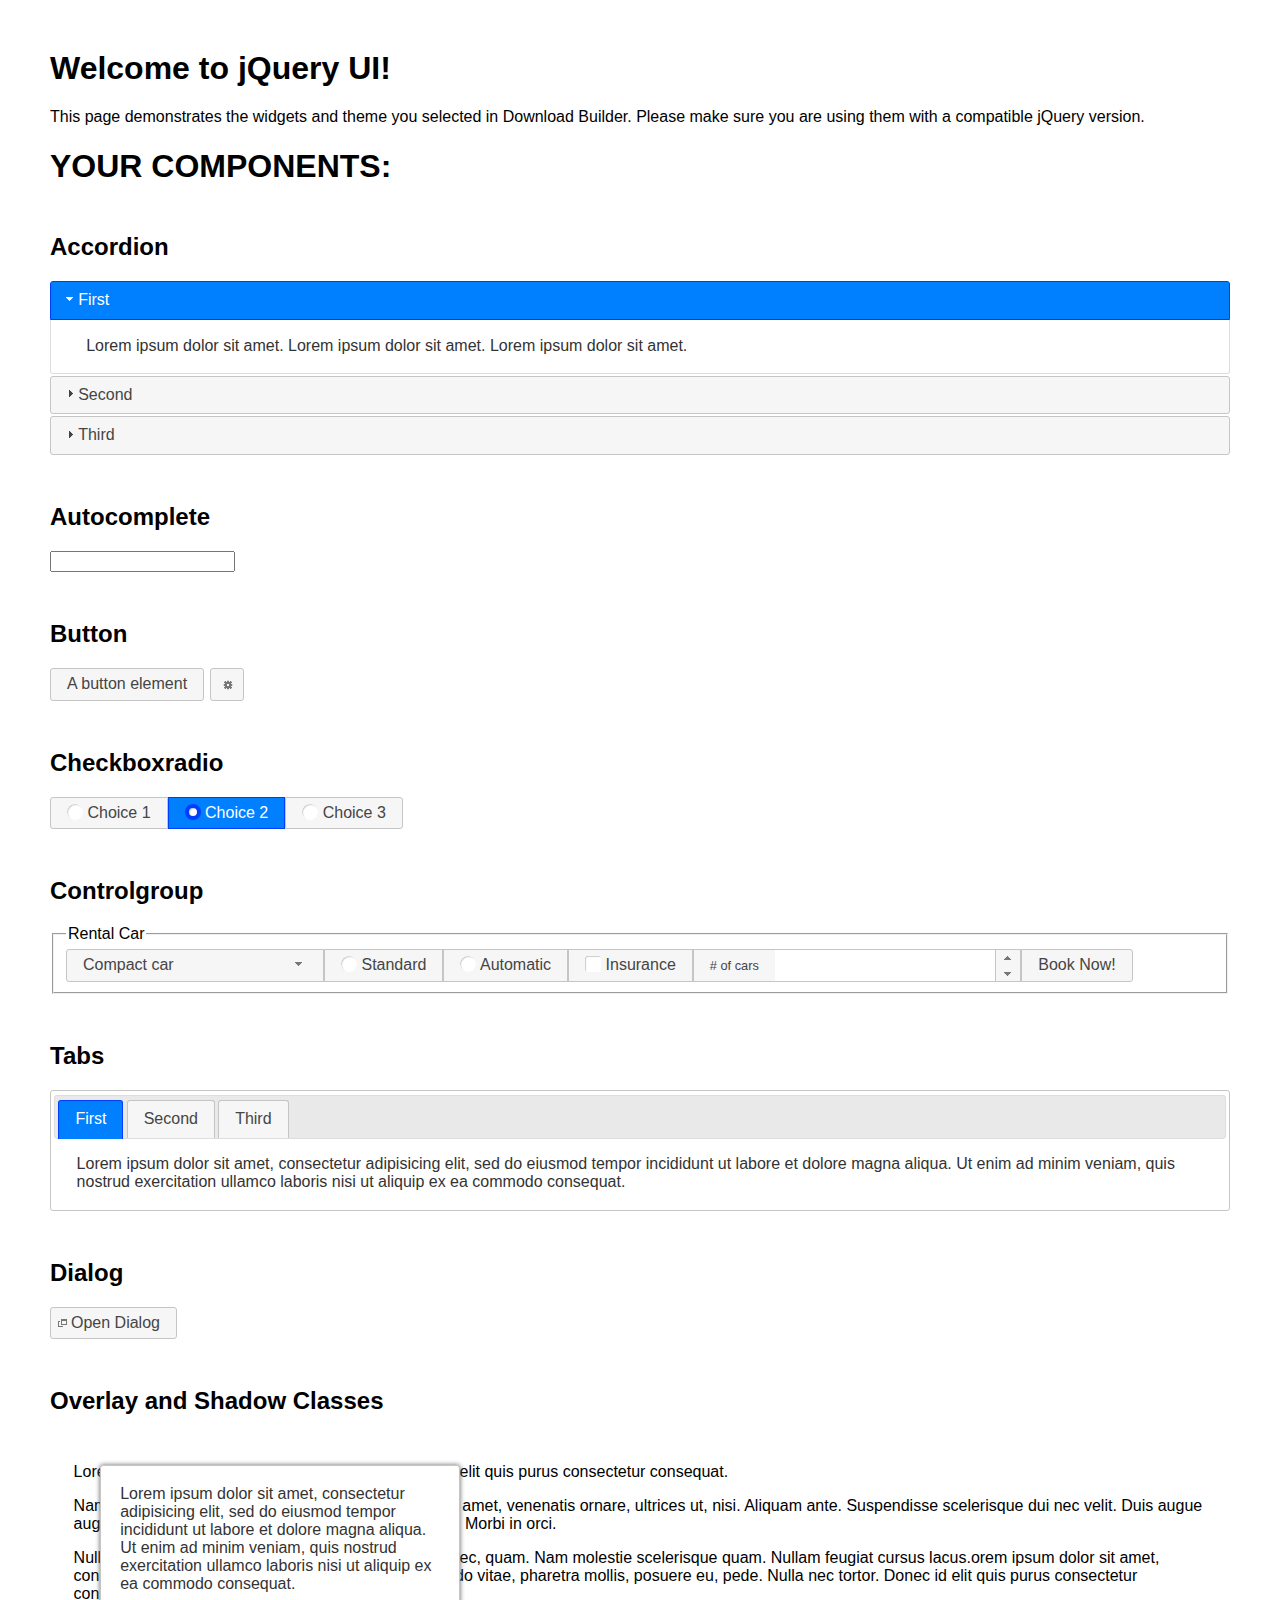
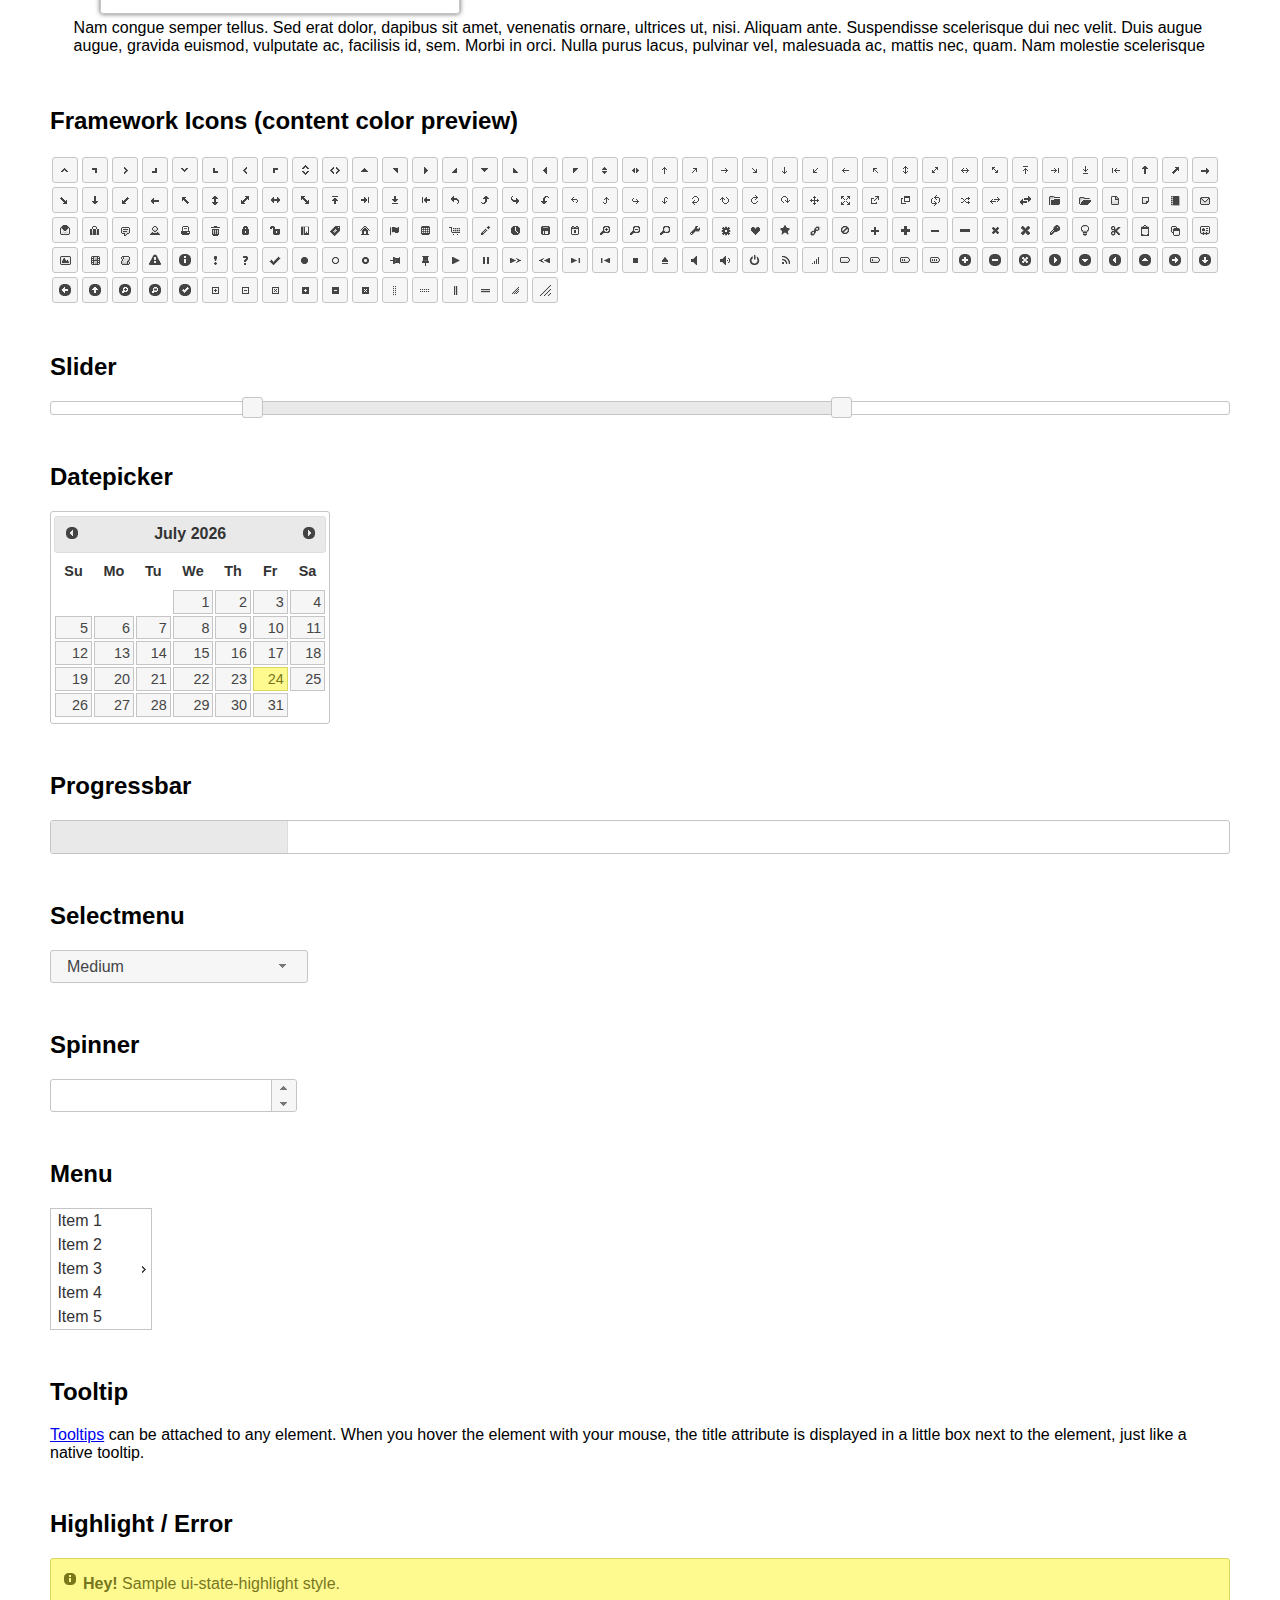
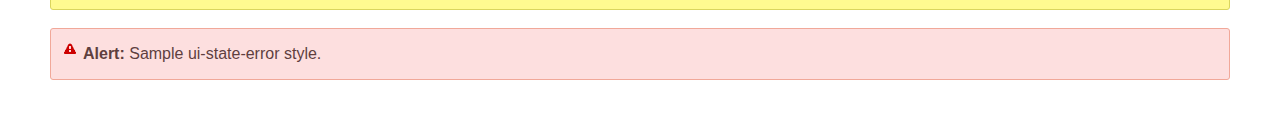
<file: js/jquery-ui/index.html>
<!doctype html>
<html lang="us">
<head>
	<meta charset="utf-8">
	<title>jQuery UI Example Page</title>
	<link href="jquery-ui.css" rel="stylesheet">
	<style>
	body{
		font-family: "Trebuchet MS", sans-serif;
		margin: 50px;
	}
	.demoHeaders {
		margin-top: 2em;
	}
	#dialog-link {
		padding: .4em 1em .4em 20px;
		text-decoration: none;
		position: relative;
	}
	#dialog-link span.ui-icon {
		margin: 0 5px 0 0;
		position: absolute;
		left: .2em;
		top: 50%;
		margin-top: -8px;
	}
	#icons {
		margin: 0;
		padding: 0;
	}
	#icons li {
		margin: 2px;
		position: relative;
		padding: 4px 0;
		cursor: pointer;
		float: left;
		list-style: none;
	}
	#icons span.ui-icon {
		float: left;
		margin: 0 4px;
	}
	.fakewindowcontain .ui-widget-overlay {
		position: absolute;
	}
	select {
		width: 200px;
	}
	</style>
</head>
<body>

<h1>Welcome to jQuery UI!</h1>

<div class="ui-widget">
	<p>This page demonstrates the widgets and theme you selected in Download Builder. Please make sure you are using them with a compatible jQuery version.</p>
</div>

<h1>YOUR COMPONENTS:</h1>


<!-- Accordion -->
<h2 class="demoHeaders">Accordion</h2>
<div id="accordion">
	<h3>First</h3>
	<div>Lorem ipsum dolor sit amet. Lorem ipsum dolor sit amet. Lorem ipsum dolor sit amet.</div>
	<h3>Second</h3>
	<div>Phasellus mattis tincidunt nibh.</div>
	<h3>Third</h3>
	<div>Nam dui erat, auctor a, dignissim quis.</div>
</div>



<!-- Autocomplete -->
<h2 class="demoHeaders">Autocomplete</h2>
<div>
	<input id="autocomplete" title="type &quot;a&quot;">
</div>



<!-- Button -->
<h2 class="demoHeaders">Button</h2>
<button id="button">A button element</button>
<button id="button-icon">An icon-only button</button>



<!-- Checkboxradio -->
<h2 class="demoHeaders">Checkboxradio</h2>
<form style="margin-top: 1em;">
	<div id="radioset">
		<input type="radio" id="radio1" name="radio"><label for="radio1">Choice 1</label>
		<input type="radio" id="radio2" name="radio" checked="checked"><label for="radio2">Choice 2</label>
		<input type="radio" id="radio3" name="radio"><label for="radio3">Choice 3</label>
	</div>
</form>



<!-- Controlgroup -->
<h2 class="demoHeaders">Controlgroup</h2>
<fieldset>
	<legend>Rental Car</legend>
	<div id="controlgroup">
		<select id="car-type">
			<option>Compact car</option>
			<option>Midsize car</option>
			<option>Full size car</option>
			<option>SUV</option>
			<option>Luxury</option>
			<option>Truck</option>
			<option>Van</option>
		</select>
		<label for="transmission-standard">Standard</label>
		<input type="radio" name="transmission" id="transmission-standard">
		<label for="transmission-automatic">Automatic</label>
		<input type="radio" name="transmission" id="transmission-automatic">
		<label for="insurance">Insurance</label>
		<input type="checkbox" name="insurance" id="insurance">
		<label for="horizontal-spinner" class="ui-controlgroup-label"># of cars</label>
		<input id="horizontal-spinner" class="ui-spinner-input">
		<button>Book Now!</button>
	</div>
</fieldset>



<!-- Tabs -->
<h2 class="demoHeaders">Tabs</h2>
<div id="tabs">
	<ul>
		<li><a href="#tabs-1">First</a></li>
		<li><a href="#tabs-2">Second</a></li>
		<li><a href="#tabs-3">Third</a></li>
	</ul>
	<div id="tabs-1">Lorem ipsum dolor sit amet, consectetur adipisicing elit, sed do eiusmod tempor incididunt ut labore et dolore magna aliqua. Ut enim ad minim veniam, quis nostrud exercitation ullamco laboris nisi ut aliquip ex ea commodo consequat.</div>
	<div id="tabs-2">Phasellus mattis tincidunt nibh. Cras orci urna, blandit id, pretium vel, aliquet ornare, felis. Maecenas scelerisque sem non nisl. Fusce sed lorem in enim dictum bibendum.</div>
	<div id="tabs-3">Nam dui erat, auctor a, dignissim quis, sollicitudin eu, felis. Pellentesque nisi urna, interdum eget, sagittis et, consequat vestibulum, lacus. Mauris porttitor ullamcorper augue.</div>
</div>



<h2 class="demoHeaders">Dialog</h2>
<p>
	<button id="dialog-link" class="ui-button ui-corner-all ui-widget">
		<span class="ui-icon ui-icon-newwin"></span>Open Dialog
	</button>
</p>

<h2 class="demoHeaders">Overlay and Shadow Classes</h2>
<div style="position: relative; width: 96%; height: 200px; padding:1% 2%; overflow:hidden;" class="fakewindowcontain">
	<p>Lorem ipsum dolor sit amet,  Nulla nec tortor. Donec id elit quis purus consectetur consequat. </p><p>Nam congue semper tellus. Sed erat dolor, dapibus sit amet, venenatis ornare, ultrices ut, nisi. Aliquam ante. Suspendisse scelerisque dui nec velit. Duis augue augue, gravida euismod, vulputate ac, facilisis id, sem. Morbi in orci. </p><p>Nulla purus lacus, pulvinar vel, malesuada ac, mattis nec, quam. Nam molestie scelerisque quam. Nullam feugiat cursus lacus.orem ipsum dolor sit amet, consectetur adipiscing elit. Donec libero risus, commodo vitae, pharetra mollis, posuere eu, pede. Nulla nec tortor. Donec id elit quis purus consectetur consequat. </p><p>Nam congue semper tellus. Sed erat dolor, dapibus sit amet, venenatis ornare, ultrices ut, nisi. Aliquam ante. Suspendisse scelerisque dui nec velit. Duis augue augue, gravida euismod, vulputate ac, facilisis id, sem. Morbi in orci. Nulla purus lacus, pulvinar vel, malesuada ac, mattis nec, quam. Nam molestie scelerisque quam. </p><p>Nullam feugiat cursus lacus.orem ipsum dolor sit amet, consectetur adipiscing elit. Donec libero risus, commodo vitae, pharetra mollis, posuere eu, pede. Nulla nec tortor. Donec id elit quis purus consectetur consequat. Nam congue semper tellus. Sed erat dolor, dapibus sit amet, venenatis ornare, ultrices ut, nisi. Aliquam ante. </p><p>Suspendisse scelerisque dui nec velit. Duis augue augue, gravida euismod, vulputate ac, facilisis id, sem. Morbi in orci. Nulla purus lacus, pulvinar vel, malesuada ac, mattis nec, quam. Nam molestie scelerisque quam. Nullam feugiat cursus lacus.orem ipsum dolor sit amet, consectetur adipiscing elit. Donec libero risus, commodo vitae, pharetra mollis, posuere eu, pede. Nulla nec tortor. Donec id elit quis purus consectetur consequat. Nam congue semper tellus. Sed erat dolor, dapibus sit amet, venenatis ornare, ultrices ut, nisi. </p>

	<!-- ui-dialog -->
	<div class="ui-widget-overlay ui-front"></div>
	<div style="position: absolute; width: 320px; left: 50px; top: 30px; padding: 1.2em" class="ui-widget ui-front ui-widget-content ui-corner-all ui-widget-shadow">
		Lorem ipsum dolor sit amet, consectetur adipisicing elit, sed do eiusmod tempor incididunt ut labore et dolore magna aliqua. Ut enim ad minim veniam, quis nostrud exercitation ullamco laboris nisi ut aliquip ex ea commodo consequat.
	</div>

</div>

<!-- ui-dialog -->
<div id="dialog" title="Dialog Title">
	<p>Lorem ipsum dolor sit amet, consectetur adipisicing elit, sed do eiusmod tempor incididunt ut labore et dolore magna aliqua. Ut enim ad minim veniam, quis nostrud exercitation ullamco laboris nisi ut aliquip ex ea commodo consequat.</p>
</div>



<h2 class="demoHeaders">Framework Icons (content color preview)</h2>
<ul id="icons" class="ui-widget ui-helper-clearfix">
	<li class="ui-state-default ui-corner-all" title=".ui-icon-caret-1-n"><span class="ui-icon ui-icon-caret-1-n"></span></li>
	<li class="ui-state-default ui-corner-all" title=".ui-icon-caret-1-ne"><span class="ui-icon ui-icon-caret-1-ne"></span></li>
	<li class="ui-state-default ui-corner-all" title=".ui-icon-caret-1-e"><span class="ui-icon ui-icon-caret-1-e"></span></li>
	<li class="ui-state-default ui-corner-all" title=".ui-icon-caret-1-se"><span class="ui-icon ui-icon-caret-1-se"></span></li>
	<li class="ui-state-default ui-corner-all" title=".ui-icon-caret-1-s"><span class="ui-icon ui-icon-caret-1-s"></span></li>
	<li class="ui-state-default ui-corner-all" title=".ui-icon-caret-1-sw"><span class="ui-icon ui-icon-caret-1-sw"></span></li>
	<li class="ui-state-default ui-corner-all" title=".ui-icon-caret-1-w"><span class="ui-icon ui-icon-caret-1-w"></span></li>
	<li class="ui-state-default ui-corner-all" title=".ui-icon-caret-1-nw"><span class="ui-icon ui-icon-caret-1-nw"></span></li>
	<li class="ui-state-default ui-corner-all" title=".ui-icon-caret-2-n-s"><span class="ui-icon ui-icon-caret-2-n-s"></span></li>
	<li class="ui-state-default ui-corner-all" title=".ui-icon-caret-2-e-w"><span class="ui-icon ui-icon-caret-2-e-w"></span></li>
	<li class="ui-state-default ui-corner-all" title=".ui-icon-triangle-1-n"><span class="ui-icon ui-icon-triangle-1-n"></span></li>
	<li class="ui-state-default ui-corner-all" title=".ui-icon-triangle-1-ne"><span class="ui-icon ui-icon-triangle-1-ne"></span></li>
	<li class="ui-state-default ui-corner-all" title=".ui-icon-triangle-1-e"><span class="ui-icon ui-icon-triangle-1-e"></span></li>
	<li class="ui-state-default ui-corner-all" title=".ui-icon-triangle-1-se"><span class="ui-icon ui-icon-triangle-1-se"></span></li>
	<li class="ui-state-default ui-corner-all" title=".ui-icon-triangle-1-s"><span class="ui-icon ui-icon-triangle-1-s"></span></li>
	<li class="ui-state-default ui-corner-all" title=".ui-icon-triangle-1-sw"><span class="ui-icon ui-icon-triangle-1-sw"></span></li>
	<li class="ui-state-default ui-corner-all" title=".ui-icon-triangle-1-w"><span class="ui-icon ui-icon-triangle-1-w"></span></li>
	<li class="ui-state-default ui-corner-all" title=".ui-icon-triangle-1-nw"><span class="ui-icon ui-icon-triangle-1-nw"></span></li>
	<li class="ui-state-default ui-corner-all" title=".ui-icon-triangle-2-n-s"><span class="ui-icon ui-icon-triangle-2-n-s"></span></li>
	<li class="ui-state-default ui-corner-all" title=".ui-icon-triangle-2-e-w"><span class="ui-icon ui-icon-triangle-2-e-w"></span></li>
	<li class="ui-state-default ui-corner-all" title=".ui-icon-arrow-1-n"><span class="ui-icon ui-icon-arrow-1-n"></span></li>
	<li class="ui-state-default ui-corner-all" title=".ui-icon-arrow-1-ne"><span class="ui-icon ui-icon-arrow-1-ne"></span></li>
	<li class="ui-state-default ui-corner-all" title=".ui-icon-arrow-1-e"><span class="ui-icon ui-icon-arrow-1-e"></span></li>
	<li class="ui-state-default ui-corner-all" title=".ui-icon-arrow-1-se"><span class="ui-icon ui-icon-arrow-1-se"></span></li>
	<li class="ui-state-default ui-corner-all" title=".ui-icon-arrow-1-s"><span class="ui-icon ui-icon-arrow-1-s"></span></li>
	<li class="ui-state-default ui-corner-all" title=".ui-icon-arrow-1-sw"><span class="ui-icon ui-icon-arrow-1-sw"></span></li>
	<li class="ui-state-default ui-corner-all" title=".ui-icon-arrow-1-w"><span class="ui-icon ui-icon-arrow-1-w"></span></li>
	<li class="ui-state-default ui-corner-all" title=".ui-icon-arrow-1-nw"><span class="ui-icon ui-icon-arrow-1-nw"></span></li>
	<li class="ui-state-default ui-corner-all" title=".ui-icon-arrow-2-n-s"><span class="ui-icon ui-icon-arrow-2-n-s"></span></li>
	<li class="ui-state-default ui-corner-all" title=".ui-icon-arrow-2-ne-sw"><span class="ui-icon ui-icon-arrow-2-ne-sw"></span></li>
	<li class="ui-state-default ui-corner-all" title=".ui-icon-arrow-2-e-w"><span class="ui-icon ui-icon-arrow-2-e-w"></span></li>
	<li class="ui-state-default ui-corner-all" title=".ui-icon-arrow-2-se-nw"><span class="ui-icon ui-icon-arrow-2-se-nw"></span></li>
	<li class="ui-state-default ui-corner-all" title=".ui-icon-arrowstop-1-n"><span class="ui-icon ui-icon-arrowstop-1-n"></span></li>
	<li class="ui-state-default ui-corner-all" title=".ui-icon-arrowstop-1-e"><span class="ui-icon ui-icon-arrowstop-1-e"></span></li>
	<li class="ui-state-default ui-corner-all" title=".ui-icon-arrowstop-1-s"><span class="ui-icon ui-icon-arrowstop-1-s"></span></li>
	<li class="ui-state-default ui-corner-all" title=".ui-icon-arrowstop-1-w"><span class="ui-icon ui-icon-arrowstop-1-w"></span></li>
	<li class="ui-state-default ui-corner-all" title=".ui-icon-arrowthick-1-n"><span class="ui-icon ui-icon-arrowthick-1-n"></span></li>
	<li class="ui-state-default ui-corner-all" title=".ui-icon-arrowthick-1-ne"><span class="ui-icon ui-icon-arrowthick-1-ne"></span></li>
	<li class="ui-state-default ui-corner-all" title=".ui-icon-arrowthick-1-e"><span class="ui-icon ui-icon-arrowthick-1-e"></span></li>
	<li class="ui-state-default ui-corner-all" title=".ui-icon-arrowthick-1-se"><span class="ui-icon ui-icon-arrowthick-1-se"></span></li>
	<li class="ui-state-default ui-corner-all" title=".ui-icon-arrowthick-1-s"><span class="ui-icon ui-icon-arrowthick-1-s"></span></li>
	<li class="ui-state-default ui-corner-all" title=".ui-icon-arrowthick-1-sw"><span class="ui-icon ui-icon-arrowthick-1-sw"></span></li>
	<li class="ui-state-default ui-corner-all" title=".ui-icon-arrowthick-1-w"><span class="ui-icon ui-icon-arrowthick-1-w"></span></li>
	<li class="ui-state-default ui-corner-all" title=".ui-icon-arrowthick-1-nw"><span class="ui-icon ui-icon-arrowthick-1-nw"></span></li>
	<li class="ui-state-default ui-corner-all" title=".ui-icon-arrowthick-2-n-s"><span class="ui-icon ui-icon-arrowthick-2-n-s"></span></li>
	<li class="ui-state-default ui-corner-all" title=".ui-icon-arrowthick-2-ne-sw"><span class="ui-icon ui-icon-arrowthick-2-ne-sw"></span></li>
	<li class="ui-state-default ui-corner-all" title=".ui-icon-arrowthick-2-e-w"><span class="ui-icon ui-icon-arrowthick-2-e-w"></span></li>
	<li class="ui-state-default ui-corner-all" title=".ui-icon-arrowthick-2-se-nw"><span class="ui-icon ui-icon-arrowthick-2-se-nw"></span></li>
	<li class="ui-state-default ui-corner-all" title=".ui-icon-arrowthickstop-1-n"><span class="ui-icon ui-icon-arrowthickstop-1-n"></span></li>
	<li class="ui-state-default ui-corner-all" title=".ui-icon-arrowthickstop-1-e"><span class="ui-icon ui-icon-arrowthickstop-1-e"></span></li>
	<li class="ui-state-default ui-corner-all" title=".ui-icon-arrowthickstop-1-s"><span class="ui-icon ui-icon-arrowthickstop-1-s"></span></li>
	<li class="ui-state-default ui-corner-all" title=".ui-icon-arrowthickstop-1-w"><span class="ui-icon ui-icon-arrowthickstop-1-w"></span></li>
	<li class="ui-state-default ui-corner-all" title=".ui-icon-arrowreturnthick-1-w"><span class="ui-icon ui-icon-arrowreturnthick-1-w"></span></li>
	<li class="ui-state-default ui-corner-all" title=".ui-icon-arrowreturnthick-1-n"><span class="ui-icon ui-icon-arrowreturnthick-1-n"></span></li>
	<li class="ui-state-default ui-corner-all" title=".ui-icon-arrowreturnthick-1-e"><span class="ui-icon ui-icon-arrowreturnthick-1-e"></span></li>
	<li class="ui-state-default ui-corner-all" title=".ui-icon-arrowreturnthick-1-s"><span class="ui-icon ui-icon-arrowreturnthick-1-s"></span></li>
	<li class="ui-state-default ui-corner-all" title=".ui-icon-arrowreturn-1-w"><span class="ui-icon ui-icon-arrowreturn-1-w"></span></li>
	<li class="ui-state-default ui-corner-all" title=".ui-icon-arrowreturn-1-n"><span class="ui-icon ui-icon-arrowreturn-1-n"></span></li>
	<li class="ui-state-default ui-corner-all" title=".ui-icon-arrowreturn-1-e"><span class="ui-icon ui-icon-arrowreturn-1-e"></span></li>
	<li class="ui-state-default ui-corner-all" title=".ui-icon-arrowreturn-1-s"><span class="ui-icon ui-icon-arrowreturn-1-s"></span></li>
	<li class="ui-state-default ui-corner-all" title=".ui-icon-arrowrefresh-1-w"><span class="ui-icon ui-icon-arrowrefresh-1-w"></span></li>
	<li class="ui-state-default ui-corner-all" title=".ui-icon-arrowrefresh-1-n"><span class="ui-icon ui-icon-arrowrefresh-1-n"></span></li>
	<li class="ui-state-default ui-corner-all" title=".ui-icon-arrowrefresh-1-e"><span class="ui-icon ui-icon-arrowrefresh-1-e"></span></li>
	<li class="ui-state-default ui-corner-all" title=".ui-icon-arrowrefresh-1-s"><span class="ui-icon ui-icon-arrowrefresh-1-s"></span></li>
	<li class="ui-state-default ui-corner-all" title=".ui-icon-arrow-4"><span class="ui-icon ui-icon-arrow-4"></span></li>
	<li class="ui-state-default ui-corner-all" title=".ui-icon-arrow-4-diag"><span class="ui-icon ui-icon-arrow-4-diag"></span></li>
	<li class="ui-state-default ui-corner-all" title=".ui-icon-extlink"><span class="ui-icon ui-icon-extlink"></span></li>
	<li class="ui-state-default ui-corner-all" title=".ui-icon-newwin"><span class="ui-icon ui-icon-newwin"></span></li>
	<li class="ui-state-default ui-corner-all" title=".ui-icon-refresh"><span class="ui-icon ui-icon-refresh"></span></li>
	<li class="ui-state-default ui-corner-all" title=".ui-icon-shuffle"><span class="ui-icon ui-icon-shuffle"></span></li>
	<li class="ui-state-default ui-corner-all" title=".ui-icon-transfer-e-w"><span class="ui-icon ui-icon-transfer-e-w"></span></li>
	<li class="ui-state-default ui-corner-all" title=".ui-icon-transferthick-e-w"><span class="ui-icon ui-icon-transferthick-e-w"></span></li>
	<li class="ui-state-default ui-corner-all" title=".ui-icon-folder-collapsed"><span class="ui-icon ui-icon-folder-collapsed"></span></li>
	<li class="ui-state-default ui-corner-all" title=".ui-icon-folder-open"><span class="ui-icon ui-icon-folder-open"></span></li>
	<li class="ui-state-default ui-corner-all" title=".ui-icon-document"><span class="ui-icon ui-icon-document"></span></li>
	<li class="ui-state-default ui-corner-all" title=".ui-icon-document-b"><span class="ui-icon ui-icon-document-b"></span></li>
	<li class="ui-state-default ui-corner-all" title=".ui-icon-note"><span class="ui-icon ui-icon-note"></span></li>
	<li class="ui-state-default ui-corner-all" title=".ui-icon-mail-closed"><span class="ui-icon ui-icon-mail-closed"></span></li>
	<li class="ui-state-default ui-corner-all" title=".ui-icon-mail-open"><span class="ui-icon ui-icon-mail-open"></span></li>
	<li class="ui-state-default ui-corner-all" title=".ui-icon-suitcase"><span class="ui-icon ui-icon-suitcase"></span></li>
	<li class="ui-state-default ui-corner-all" title=".ui-icon-comment"><span class="ui-icon ui-icon-comment"></span></li>
	<li class="ui-state-default ui-corner-all" title=".ui-icon-person"><span class="ui-icon ui-icon-person"></span></li>
	<li class="ui-state-default ui-corner-all" title=".ui-icon-print"><span class="ui-icon ui-icon-print"></span></li>
	<li class="ui-state-default ui-corner-all" title=".ui-icon-trash"><span class="ui-icon ui-icon-trash"></span></li>
	<li class="ui-state-default ui-corner-all" title=".ui-icon-locked"><span class="ui-icon ui-icon-locked"></span></li>
	<li class="ui-state-default ui-corner-all" title=".ui-icon-unlocked"><span class="ui-icon ui-icon-unlocked"></span></li>
	<li class="ui-state-default ui-corner-all" title=".ui-icon-bookmark"><span class="ui-icon ui-icon-bookmark"></span></li>
	<li class="ui-state-default ui-corner-all" title=".ui-icon-tag"><span class="ui-icon ui-icon-tag"></span></li>
	<li class="ui-state-default ui-corner-all" title=".ui-icon-home"><span class="ui-icon ui-icon-home"></span></li>
	<li class="ui-state-default ui-corner-all" title=".ui-icon-flag"><span class="ui-icon ui-icon-flag"></span></li>
	<li class="ui-state-default ui-corner-all" title=".ui-icon-calculator"><span class="ui-icon ui-icon-calculator"></span></li>
	<li class="ui-state-default ui-corner-all" title=".ui-icon-cart"><span class="ui-icon ui-icon-cart"></span></li>
	<li class="ui-state-default ui-corner-all" title=".ui-icon-pencil"><span class="ui-icon ui-icon-pencil"></span></li>
	<li class="ui-state-default ui-corner-all" title=".ui-icon-clock"><span class="ui-icon ui-icon-clock"></span></li>
	<li class="ui-state-default ui-corner-all" title=".ui-icon-disk"><span class="ui-icon ui-icon-disk"></span></li>
	<li class="ui-state-default ui-corner-all" title=".ui-icon-calendar"><span class="ui-icon ui-icon-calendar"></span></li>
	<li class="ui-state-default ui-corner-all" title=".ui-icon-zoomin"><span class="ui-icon ui-icon-zoomin"></span></li>
	<li class="ui-state-default ui-corner-all" title=".ui-icon-zoomout"><span class="ui-icon ui-icon-zoomout"></span></li>
	<li class="ui-state-default ui-corner-all" title=".ui-icon-search"><span class="ui-icon ui-icon-search"></span></li>
	<li class="ui-state-default ui-corner-all" title=".ui-icon-wrench"><span class="ui-icon ui-icon-wrench"></span></li>
	<li class="ui-state-default ui-corner-all" title=".ui-icon-gear"><span class="ui-icon ui-icon-gear"></span></li>
	<li class="ui-state-default ui-corner-all" title=".ui-icon-heart"><span class="ui-icon ui-icon-heart"></span></li>
	<li class="ui-state-default ui-corner-all" title=".ui-icon-star"><span class="ui-icon ui-icon-star"></span></li>
	<li class="ui-state-default ui-corner-all" title=".ui-icon-link"><span class="ui-icon ui-icon-link"></span></li>
	<li class="ui-state-default ui-corner-all" title=".ui-icon-cancel"><span class="ui-icon ui-icon-cancel"></span></li>
	<li class="ui-state-default ui-corner-all" title=".ui-icon-plus"><span class="ui-icon ui-icon-plus"></span></li>
	<li class="ui-state-default ui-corner-all" title=".ui-icon-plusthick"><span class="ui-icon ui-icon-plusthick"></span></li>
	<li class="ui-state-default ui-corner-all" title=".ui-icon-minus"><span class="ui-icon ui-icon-minus"></span></li>
	<li class="ui-state-default ui-corner-all" title=".ui-icon-minusthick"><span class="ui-icon ui-icon-minusthick"></span></li>
	<li class="ui-state-default ui-corner-all" title=".ui-icon-close"><span class="ui-icon ui-icon-close"></span></li>
	<li class="ui-state-default ui-corner-all" title=".ui-icon-closethick"><span class="ui-icon ui-icon-closethick"></span></li>
	<li class="ui-state-default ui-corner-all" title=".ui-icon-key"><span class="ui-icon ui-icon-key"></span></li>
	<li class="ui-state-default ui-corner-all" title=".ui-icon-lightbulb"><span class="ui-icon ui-icon-lightbulb"></span></li>
	<li class="ui-state-default ui-corner-all" title=".ui-icon-scissors"><span class="ui-icon ui-icon-scissors"></span></li>
	<li class="ui-state-default ui-corner-all" title=".ui-icon-clipboard"><span class="ui-icon ui-icon-clipboard"></span></li>
	<li class="ui-state-default ui-corner-all" title=".ui-icon-copy"><span class="ui-icon ui-icon-copy"></span></li>
	<li class="ui-state-default ui-corner-all" title=".ui-icon-contact"><span class="ui-icon ui-icon-contact"></span></li>
	<li class="ui-state-default ui-corner-all" title=".ui-icon-image"><span class="ui-icon ui-icon-image"></span></li>
	<li class="ui-state-default ui-corner-all" title=".ui-icon-video"><span class="ui-icon ui-icon-video"></span></li>
	<li class="ui-state-default ui-corner-all" title=".ui-icon-script"><span class="ui-icon ui-icon-script"></span></li>
	<li class="ui-state-default ui-corner-all" title=".ui-icon-alert"><span class="ui-icon ui-icon-alert"></span></li>
	<li class="ui-state-default ui-corner-all" title=".ui-icon-info"><span class="ui-icon ui-icon-info"></span></li>
	<li class="ui-state-default ui-corner-all" title=".ui-icon-notice"><span class="ui-icon ui-icon-notice"></span></li>
	<li class="ui-state-default ui-corner-all" title=".ui-icon-help"><span class="ui-icon ui-icon-help"></span></li>
	<li class="ui-state-default ui-corner-all" title=".ui-icon-check"><span class="ui-icon ui-icon-check"></span></li>
	<li class="ui-state-default ui-corner-all" title=".ui-icon-bullet"><span class="ui-icon ui-icon-bullet"></span></li>
	<li class="ui-state-default ui-corner-all" title=".ui-icon-radio-off"><span class="ui-icon ui-icon-radio-off"></span></li>
	<li class="ui-state-default ui-corner-all" title=".ui-icon-radio-on"><span class="ui-icon ui-icon-radio-on"></span></li>
	<li class="ui-state-default ui-corner-all" title=".ui-icon-pin-w"><span class="ui-icon ui-icon-pin-w"></span></li>
	<li class="ui-state-default ui-corner-all" title=".ui-icon-pin-s"><span class="ui-icon ui-icon-pin-s"></span></li>
	<li class="ui-state-default ui-corner-all" title=".ui-icon-play"><span class="ui-icon ui-icon-play"></span></li>
	<li class="ui-state-default ui-corner-all" title=".ui-icon-pause"><span class="ui-icon ui-icon-pause"></span></li>
	<li class="ui-state-default ui-corner-all" title=".ui-icon-seek-next"><span class="ui-icon ui-icon-seek-next"></span></li>
	<li class="ui-state-default ui-corner-all" title=".ui-icon-seek-prev"><span class="ui-icon ui-icon-seek-prev"></span></li>
	<li class="ui-state-default ui-corner-all" title=".ui-icon-seek-end"><span class="ui-icon ui-icon-seek-end"></span></li>
	<li class="ui-state-default ui-corner-all" title=".ui-icon-seek-first"><span class="ui-icon ui-icon-seek-first"></span></li>
	<li class="ui-state-default ui-corner-all" title=".ui-icon-stop"><span class="ui-icon ui-icon-stop"></span></li>
	<li class="ui-state-default ui-corner-all" title=".ui-icon-eject"><span class="ui-icon ui-icon-eject"></span></li>
	<li class="ui-state-default ui-corner-all" title=".ui-icon-volume-off"><span class="ui-icon ui-icon-volume-off"></span></li>
	<li class="ui-state-default ui-corner-all" title=".ui-icon-volume-on"><span class="ui-icon ui-icon-volume-on"></span></li>
	<li class="ui-state-default ui-corner-all" title=".ui-icon-power"><span class="ui-icon ui-icon-power"></span></li>
	<li class="ui-state-default ui-corner-all" title=".ui-icon-signal-diag"><span class="ui-icon ui-icon-signal-diag"></span></li>
	<li class="ui-state-default ui-corner-all" title=".ui-icon-signal"><span class="ui-icon ui-icon-signal"></span></li>
	<li class="ui-state-default ui-corner-all" title=".ui-icon-battery-0"><span class="ui-icon ui-icon-battery-0"></span></li>
	<li class="ui-state-default ui-corner-all" title=".ui-icon-battery-1"><span class="ui-icon ui-icon-battery-1"></span></li>
	<li class="ui-state-default ui-corner-all" title=".ui-icon-battery-2"><span class="ui-icon ui-icon-battery-2"></span></li>
	<li class="ui-state-default ui-corner-all" title=".ui-icon-battery-3"><span class="ui-icon ui-icon-battery-3"></span></li>
	<li class="ui-state-default ui-corner-all" title=".ui-icon-circle-plus"><span class="ui-icon ui-icon-circle-plus"></span></li>
	<li class="ui-state-default ui-corner-all" title=".ui-icon-circle-minus"><span class="ui-icon ui-icon-circle-minus"></span></li>
	<li class="ui-state-default ui-corner-all" title=".ui-icon-circle-close"><span class="ui-icon ui-icon-circle-close"></span></li>
	<li class="ui-state-default ui-corner-all" title=".ui-icon-circle-triangle-e"><span class="ui-icon ui-icon-circle-triangle-e"></span></li>
	<li class="ui-state-default ui-corner-all" title=".ui-icon-circle-triangle-s"><span class="ui-icon ui-icon-circle-triangle-s"></span></li>
	<li class="ui-state-default ui-corner-all" title=".ui-icon-circle-triangle-w"><span class="ui-icon ui-icon-circle-triangle-w"></span></li>
	<li class="ui-state-default ui-corner-all" title=".ui-icon-circle-triangle-n"><span class="ui-icon ui-icon-circle-triangle-n"></span></li>
	<li class="ui-state-default ui-corner-all" title=".ui-icon-circle-arrow-e"><span class="ui-icon ui-icon-circle-arrow-e"></span></li>
	<li class="ui-state-default ui-corner-all" title=".ui-icon-circle-arrow-s"><span class="ui-icon ui-icon-circle-arrow-s"></span></li>
	<li class="ui-state-default ui-corner-all" title=".ui-icon-circle-arrow-w"><span class="ui-icon ui-icon-circle-arrow-w"></span></li>
	<li class="ui-state-default ui-corner-all" title=".ui-icon-circle-arrow-n"><span class="ui-icon ui-icon-circle-arrow-n"></span></li>
	<li class="ui-state-default ui-corner-all" title=".ui-icon-circle-zoomin"><span class="ui-icon ui-icon-circle-zoomin"></span></li>
	<li class="ui-state-default ui-corner-all" title=".ui-icon-circle-zoomout"><span class="ui-icon ui-icon-circle-zoomout"></span></li>
	<li class="ui-state-default ui-corner-all" title=".ui-icon-circle-check"><span class="ui-icon ui-icon-circle-check"></span></li>
	<li class="ui-state-default ui-corner-all" title=".ui-icon-circlesmall-plus"><span class="ui-icon ui-icon-circlesmall-plus"></span></li>
	<li class="ui-state-default ui-corner-all" title=".ui-icon-circlesmall-minus"><span class="ui-icon ui-icon-circlesmall-minus"></span></li>
	<li class="ui-state-default ui-corner-all" title=".ui-icon-circlesmall-close"><span class="ui-icon ui-icon-circlesmall-close"></span></li>
	<li class="ui-state-default ui-corner-all" title=".ui-icon-squaresmall-plus"><span class="ui-icon ui-icon-squaresmall-plus"></span></li>
	<li class="ui-state-default ui-corner-all" title=".ui-icon-squaresmall-minus"><span class="ui-icon ui-icon-squaresmall-minus"></span></li>
	<li class="ui-state-default ui-corner-all" title=".ui-icon-squaresmall-close"><span class="ui-icon ui-icon-squaresmall-close"></span></li>
	<li class="ui-state-default ui-corner-all" title=".ui-icon-grip-dotted-vertical"><span class="ui-icon ui-icon-grip-dotted-vertical"></span></li>
	<li class="ui-state-default ui-corner-all" title=".ui-icon-grip-dotted-horizontal"><span class="ui-icon ui-icon-grip-dotted-horizontal"></span></li>
	<li class="ui-state-default ui-corner-all" title=".ui-icon-grip-solid-vertical"><span class="ui-icon ui-icon-grip-solid-vertical"></span></li>
	<li class="ui-state-default ui-corner-all" title=".ui-icon-grip-solid-horizontal"><span class="ui-icon ui-icon-grip-solid-horizontal"></span></li>
	<li class="ui-state-default ui-corner-all" title=".ui-icon-gripsmall-diagonal-se"><span class="ui-icon ui-icon-gripsmall-diagonal-se"></span></li>
	<li class="ui-state-default ui-corner-all" title=".ui-icon-grip-diagonal-se"><span class="ui-icon ui-icon-grip-diagonal-se"></span></li>
</ul>


<!-- Slider -->
<h2 class="demoHeaders">Slider</h2>
<div id="slider"></div>



<!-- Datepicker -->
<h2 class="demoHeaders">Datepicker</h2>
<div id="datepicker"></div>



<!-- Progressbar -->
<h2 class="demoHeaders">Progressbar</h2>
<div id="progressbar"></div>



<!-- Progressbar -->
<h2 class="demoHeaders">Selectmenu</h2>
<select id="selectmenu">
	<option>Slower</option>
	<option>Slow</option>
	<option selected="selected">Medium</option>
	<option>Fast</option>
	<option>Faster</option>
</select>



<!-- Spinner -->
<h2 class="demoHeaders">Spinner</h2>
<input id="spinner">



<!-- Menu -->
<h2 class="demoHeaders">Menu</h2>
<ul style="width:100px;" id="menu">
	<li><div>Item 1</div></li>
	<li><div>Item 2</div></li>
	<li><div>Item 3</div>
		<ul>
			<li><div>Item 3-1</div></li>
			<li><div>Item 3-2</div></li>
			<li><div>Item 3-3</div></li>
			<li><div>Item 3-4</div></li>
			<li><div>Item 3-5</div></li>
		</ul>
	</li>
	<li><div>Item 4</div></li>
	<li><div>Item 5</div></li>
</ul>



<!-- Tooltip -->
<h2 class="demoHeaders">Tooltip</h2>
<p id="tooltip">
	<a href="#" title="That&apos;s what this widget is">Tooltips</a> can be attached to any element. When you hover
the element with your mouse, the title attribute is displayed in a little box next to the element, just like a native tooltip.
</p>


<!-- Highlight / Error -->
<h2 class="demoHeaders">Highlight / Error</h2>
<div class="ui-widget">
	<div class="ui-state-highlight ui-corner-all" style="margin-top: 20px; padding: 0 .7em;">
		<p><span class="ui-icon ui-icon-info" style="float: left; margin-right: .3em;"></span>
		<strong>Hey!</strong> Sample ui-state-highlight style.</p>
	</div>
</div>
<br>
<div class="ui-widget">
	<div class="ui-state-error ui-corner-all" style="padding: 0 .7em;">
		<p><span class="ui-icon ui-icon-alert" style="float: left; margin-right: .3em;"></span>
		<strong>Alert:</strong> Sample ui-state-error style.</p>
	</div>
</div>

<script src="external/jquery/jquery.js"></script>
<script src="jquery-ui.js"></script>
<script>

$( "#accordion" ).accordion();



var availableTags = [
	"ActionScript",
	"AppleScript",
	"Asp",
	"BASIC",
	"C",
	"C++",
	"Clojure",
	"COBOL",
	"ColdFusion",
	"Erlang",
	"Fortran",
	"Groovy",
	"Haskell",
	"Java",
	"JavaScript",
	"Lisp",
	"Perl",
	"PHP",
	"Python",
	"Ruby",
	"Scala",
	"Scheme"
];
$( "#autocomplete" ).autocomplete({
	source: availableTags
});



$( "#button" ).button();
$( "#button-icon" ).button({
	icon: "ui-icon-gear",
	showLabel: false
});



$( "#radioset" ).buttonset();



$( "#controlgroup" ).controlgroup();



$( "#tabs" ).tabs();



$( "#dialog" ).dialog({
	autoOpen: false,
	width: 400,
	buttons: [
		{
			text: "Ok",
			click: function() {
				$( this ).dialog( "close" );
			}
		},
		{
			text: "Cancel",
			click: function() {
				$( this ).dialog( "close" );
			}
		}
	]
});

// Link to open the dialog
$( "#dialog-link" ).click(function( event ) {
	$( "#dialog" ).dialog( "open" );
	event.preventDefault();
});



$( "#datepicker" ).datepicker({
	inline: true
});



$( "#slider" ).slider({
	range: true,
	values: [ 17, 67 ]
});



$( "#progressbar" ).progressbar({
	value: 20
});



$( "#spinner" ).spinner();



$( "#menu" ).menu();



$( "#tooltip" ).tooltip();



$( "#selectmenu" ).selectmenu();


// Hover states on the static widgets
$( "#dialog-link, #icons li" ).hover(
	function() {
		$( this ).addClass( "ui-state-hover" );
	},
	function() {
		$( this ).removeClass( "ui-state-hover" );
	}
);
</script>
</body>
</html>
</file>
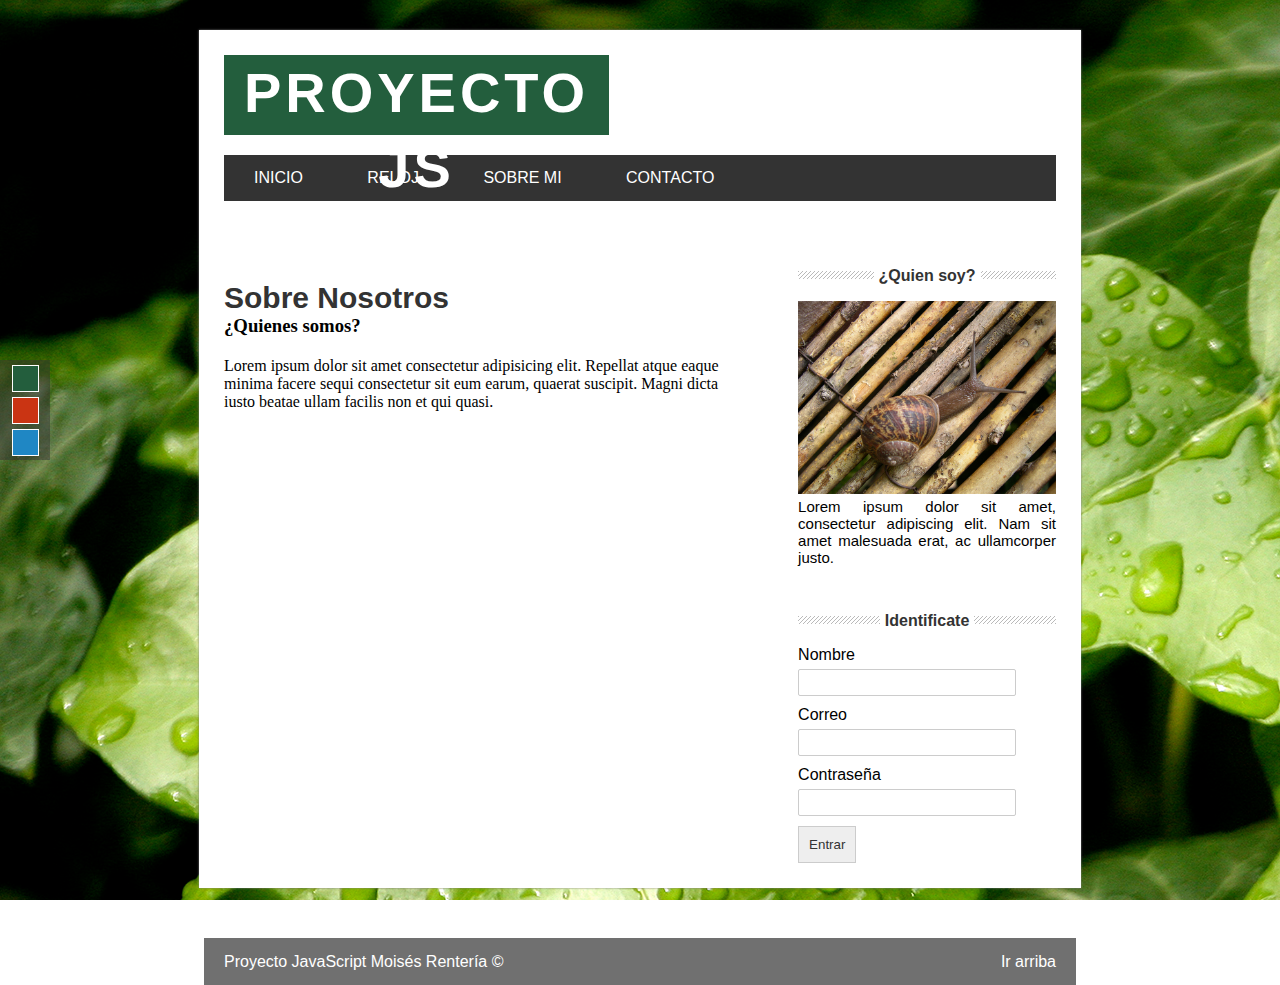
<file: about.html>
<!DOCTYPE HTML>
<html lang="es">
	<head>
		<meta charset="utf-8" />
		<title>Proyecto con JavaScript</title>

		<!-- Estilos CSS -->
		<link rel="stylesheet" type="text/css" href="css/styles.css" />
		<link id="theme" rel="stylesheet" type="text/css" href="css/green.css" />

		<!-- jQuery -->
        <script src="https://ajax.googleapis.com/ajax/libs/jquery/3.1.1/jquery.min.js"></script>
        <script src="js/jquery-ui/jquery-ui.min.css"></script>
        <script src="js/jquery-ui/jquery-ui.structure.min.css"></script>
        <script src="js/jquery-ui/jquery-ui.theme.min.css"></script>
        <script src="js/jquery-ui/jquery-ui.min.js"></script>
		<!-- Mis Scripts -->
		<script type="text/javascript" src="js/main.js"></script>
	</head>
	<body>
		<div  id="selector-theme">
			<div id="to-green"></div>
			<div id="to-red"></div>
			<div id="to-blue"></div>
		</div>
		<section id="global">

			<!-- Cabecera -->
			<header>
				<div id="logo">
					<h1>Proyecto JS</h1>
				</div>

				<div class="clearfix"></div>

				<nav id="menu">
					<ul>
						<li><a href="index.html">Inicio</a></li>
						<li><a href="reloj.html">Reloj</a></li>
						<li><a href="about.html">Sobre mi</a></li>
						<li><a href="contact.html">Contacto</a></li>
					</ul>
				</nav>
			</header>
			<!-- Contenido -->
			<section id="content">

				<div id="box">
					<div id="acordeon">
				<!-- Cargar el acordeón -->
						<h2>Sobre Nosotros</h2>
						<h3>¿Quienes somos?</h3>
						<div id="acordeon">
							<p>Lorem ipsum dolor sit amet consectetur adipisicing elit. Repellat atque eaque minima facere sequi consectetur sit eum earum, quaerat suscipit. Magni dicta iusto beatae ullam facilis non et qui quasi.</p>
						</div>
					</div>
				</div>

				<aside id="sidebar">
					<div id="about">
						<h4><span>¿Quien soy?</span></h4>
						<img src="img/caracol.jpg" />
						<p>Lorem ipsum dolor sit amet, consectetur adipiscing elit. Nam sit amet malesuada erat, ac ullamcorper justo.</p>
					</div>

					<div id="login">
						<h4><span>Identificate</span></h4>
						<form>
							<label for="name">
								Nombre
							</label>
							<input type="text" name="name" id="form_name"/>

							<label for="email">
								Correo
							</label>
							<input type="text" name="email" />

							<label for="password">
								Contraseña
							</label>
							<input type="password" name="password" />

							<input type="submit" value="Entrar" />
						</form>
					</div>

				</aside>

				<div class="clearfix"></div>
			</section>

		</section>

		<footer>
			Proyecto JavaScript Moisés Rentería &copy;
			<a href="#" class="subir">Ir arriba</a>
		</footer>
	</body>
</html>
</file>
<file: css/styles.css>
*{
	margin: 0px;
	padding: 0px;
}

.clearfix{
	float: none;
	clear: both;
}

#global{
	width: 65%;
	margin: 0px auto;
	margin-top: 30px;
	padding: 25px;
	background: white;
	box-shadow: 0px 0px 2px gray;
}

#logo{
	font-family: Verdana, Arial;
	font-size: 28px;
	letter-spacing: 4px;
	line-height: 75px;
	color: white;
	text-align: center;
	width: 385px;
	height: 80px;
	margin-bottom: 20px;
	float: left;
	text-transform: uppercase;
}

#menu{
	font-family: Helvetica, Arial;
	background: #333;
	width: 100%;
	text-transform: uppercase;
	margin-bottom: 20px;
}

#menu ul{
	line-height: 46px;
	list-style: none;
}

#menu ul li{
	height: 46px;
	display: inline-block;
	transition: all 300ms;
}

#menu a{
	display: block;
	color:white;
	text-decoration: none;
	padding-left: 30px;
	padding-right: 30px;
}

#posts{
	width: 60%;
	float: left;
	font-family: Helvetica, Arial;
}

.post{
	padding: 7px;
}

h2{
	font-family: Helvetica, Arial;
	font-size: 30px;
	color:#333;
}

.post .date{
	display: block;
	color: gray;
	margin-top:5px;
}

.post p{
	margin-top: 10px;
	margin-bottom: 20px;
	line-height: 22px;
	text-align: justify;
}

.button-more{
	font-size: 14px;
	text-align: center;
	display: block;
	padding: 15px;
	color: white;
	text-decoration: none;
	margin-top: 10px;
	width: 70px;
	margin-bottom: 20px;
}

#sidebar{
	font-family: Helvetica, Arial;
	width: 31%;
	float: right;
}

#sidebar h4{
	margin-top: 50px;
	margin-bottom:20px;
	text-align: center;
	line-height: 10px;
	color:#333;
	background: url("../img/lines.png") repeat-x;
}

#sidebar h4 span{
	background: white;
	padding: 5px;
}

#sidebar img{
	width: 100%;
}

#sidebar p{
	font-size: 15px;
	text-align: justify;
}

form input[type="text"],
form input[type="password"],
form input[type="email"],
form input[type="number"],
select{
	padding: 5px;
	border-radius: 2px;
	border:1px solid #ccc;
	width: 80%;
	margin-bottom: 10px;
	margin-top: 5px;
}

form input[type="submit"]{
	background: #eee;
	padding: 10px;
	border: 1px solid #ccc;
	color: #333;
	cursor: pointer;
}

footer {
	font-family: Helvetica, Arial;
	color:white;
	height: 47px;
	background: rgba(51, 51, 51, 0.70);
	margin:0px auto;
	width: 65%;
	padding-left: 20px;
	padding-right: 20px;
	margin-top: 50px;
	line-height: 47px;
}
.bx-wrapper, .bx-viewport{
	height: 250px !important;
}
#selector-theme {
	position: fixed;
	top:40%;
	background: rgba(51, 51, 51, 0.5);
	width: 50px;
	height: 100px;
}
#to-green,
#to-red,
#to-blue{
	width: 25px;
	height: 25px;
	border: 1px solid white;
	display:block;
	margin: 0px auto;
	margin-top: 5px;
	margin-bottom: 5px;
	cursor: pointer;
}
#to-green{
	background:#235e3d;
}
#to-blue{
	background: #1f87c4;
}
#to-red{
	background: #ca3413;
}
.subir {
	color: white;
	text-decoration:none;
	display:block;
	float: right;
}
#box {
	width: 60%;
	float: left;
	margin-top: 40px;
}
#acordeon{
	margin-top: 20px;
}
#reloj {
	font-size:  30px;
	font-weight: bold;
	font-family: Helvetica;
	color: #333;
	border: 5px dashed #333;
	width: 30%;
	padding: 30px;
	margin: 0 auto;
}
/* Estilos del formulario de contacto */
#form_contact{
	width: 40%;
	margin-top: 15px;
	font-family: Helvetica;
}
#form_contact label{
	display: block;
	width: 100%;
	margin-top: 5px;
}
.form-error{
	float: right;
	font-size: 11px;
	background: red;
	color: white;
	padding: 05px;
	width: 65%;
}
</file>
<file: css/green.css>
body {
    background: url('../img/hojas.jpg');
    background-attachment: fixed;
}
#logo{
	background: #235e3d;
}
#menu ul li:hover {
    background: #235e3d;
}
.button-more{
	background: #235e3d;
}
</file>
